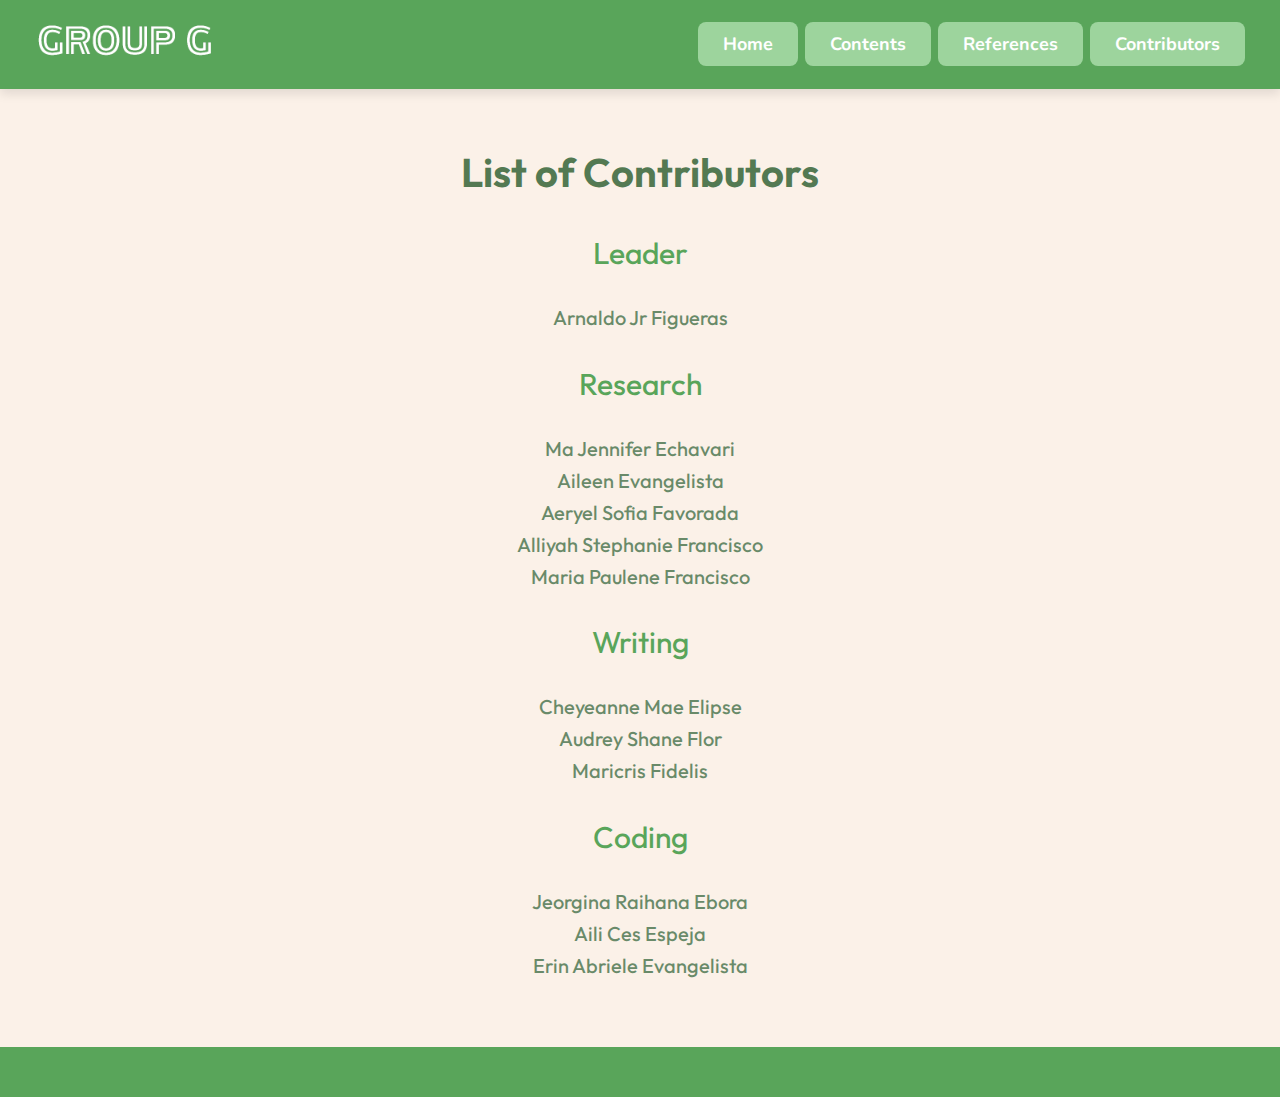
<file: contributors.html>
<!DOCTYPE html>
<html lang="en">
  <head> <!-- START OF NAV-BAR CODE-->
    <meta charset="UTF-8" />
    <meta name="viewport" content="width=device-width, initial-scale=1.0" />
    <title>Group G | Disruptive Technologies</title>
    <link rel="stylesheet" href="styles.css" />
    <link
      href="https://fonts.googleapis.com/css2?family=Nunito:ital,wght@0,200..1000;1,200..1000&display=swap"
      rel="stylesheet"
    />
    <link
      href="https://fonts.googleapis.com/css2?family=Outfit:wght@100..900&display=swap"
      rel="stylesheet"
    />
  </head>
  <body class="body3">
    <nav>
      <div class="menu-bar">
        <div class="logo">
          <img class="logo-pic" src="homepage-images/logo.png" />
        </div>
        <ul>
          <li><a href="homepage.html">Home</a></li>
          <li>
            <a>Contents</a>
            <div class="sub-menu">
              <ul>
                <li><a href="distech.html">Disruptive Technologies</a></li>
                <li><a href="grab.html">About Grab</a></li>
                <li><a href="outcomes.html">Outcomes</a></li>
              </ul>
            </div>
          </li>
          <li><a href="reference.html">References</a></li>
          <li><a href="contributors.html">Contributors</a></li>
        </ul>
      </div>
    </nav> <!---END OF NAV-BAR CODE --->

    <!---START OF TEXT--->
    <main>
    <div class = "content-area-3">
<center>
    <h1 class="contributors-title"> List of Contributors </h1>
    <h2> Leader </h2>
  <h3> Arnaldo Jr Figueras </h3>
  <br>
  
  <h2> Research </h2>
  <h3> Ma Jennifer Echavari </h3>
  <h3> Aileen Evangelista </h3>
  <h3> Aeryel Sofia Favorada </h3>
  <h3> Alliyah Stephanie Francisco </h3>
  <h3> Maria Paulene Francisco </h3>
  <br>
  
  <h2> Writing </h2>
  <h3> Cheyeanne Mae Elipse </h3>
  <h3> Audrey Shane Flor </h3>
  <h3> Maricris Fidelis </h3>
  <br>
  
  <h2> Coding </h2>
  <h3> Jeorgina Raihana Ebora </h3>
  <h3> Aili Ces Espeja </h3>
  <h3> Erin Abriele Evangelista </h3>
  <br>
    </div>
</main>
  </center>
  <footer class="footer3"></footer>
  </body>
</html>
</file>
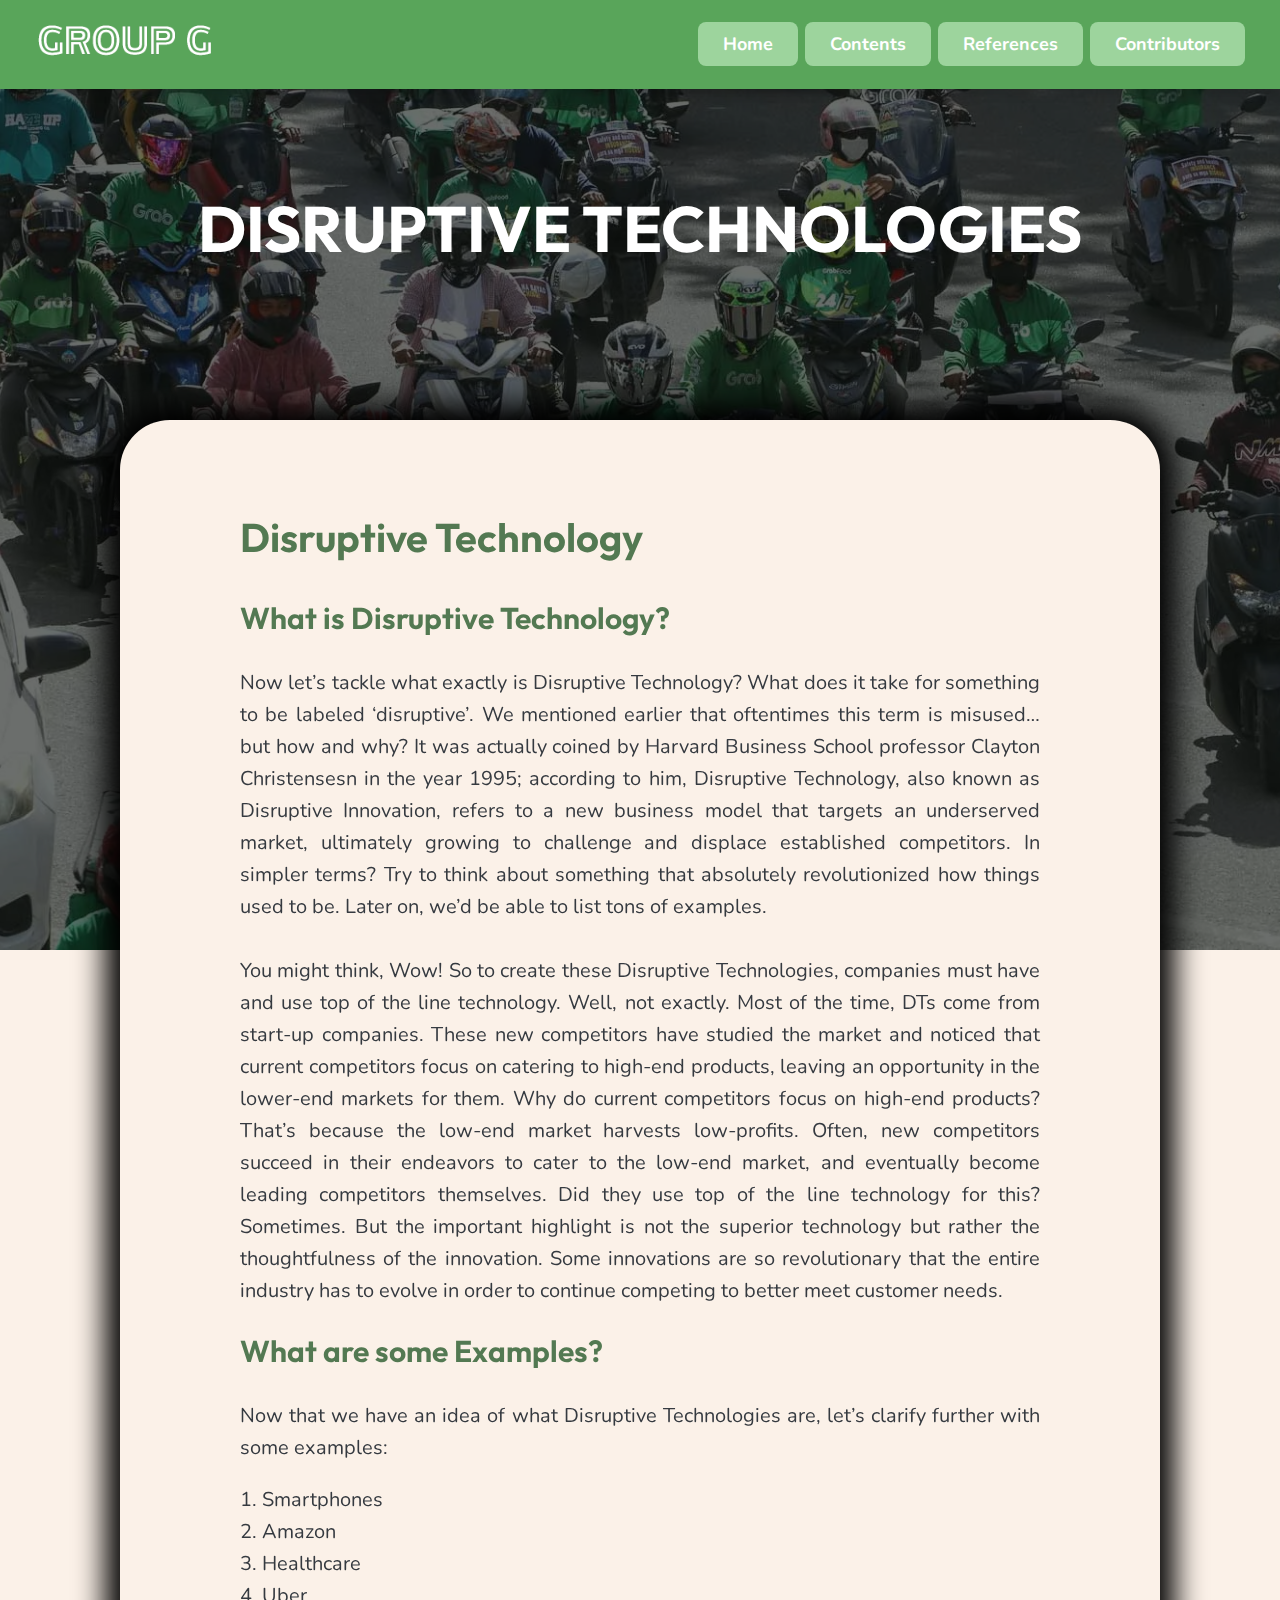
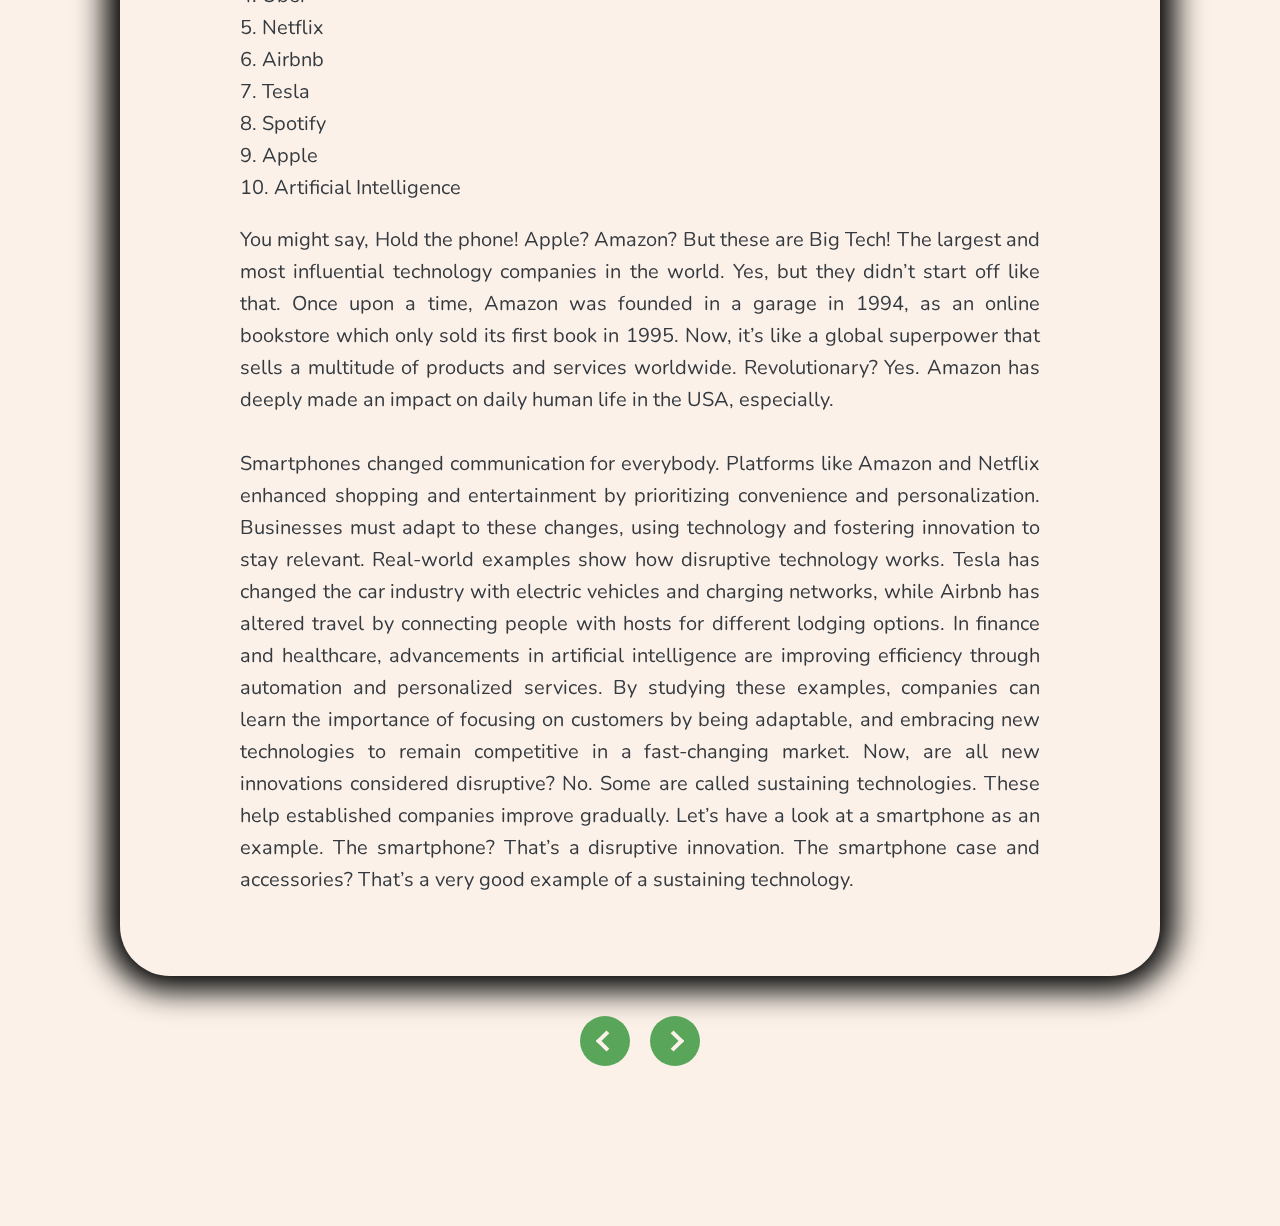
<file: distech.html>
<!DOCTYPE html>
<html lang="en">
<head>
<head> <!---nav bar copied from homepage.css--->
    <meta charset="UTF-8">
    <meta name="viewport" content="width=device-width, initial-scale=1.0">
    <title>Group G | Disruptive Technologies</title>
    <link rel="stylesheet" href="styles.css">
    <link href="https://fonts.googleapis.com/css2?family=Nunito:ital,wght@0,200..1000;1,200..1000&display=swap" rel="stylesheet">
    <link href="https://fonts.googleapis.com/css2?family=Outfit:wght@100..900&display=swap" rel="stylesheet">
</head>
    
<body>
  <header> 
     <nav>
        <div class="menu-bar">
            <div class="logo">
                <img class="logo-pic" src="homepage-images/logo.png">
            </div>
            <ul>
                <li><a href="homepage.html">Home</a></li>
                <li><a>Contents</a>
                    <div class="sub-menu">
                        <ul>
                            <li><a href="distech.html">Disruptive Technologies</a></li>
                            <li><a href="grab.html">About Grab</a></li>
                            <li><a href="outcomes.html">Outcomes</a></li>
                        </ul>
                    </div>
                </li>
                <li><a href="reference.html">References</a></li>
                <li><a href="contributors.html">Contributors</a></li>
            </ul>
        </div>
    </nav>
  </header>

    <main>
      <!-- ▮▮ TITLE BANNER ▮▮▮▮▮▮▮▮▮▮▮▮▮▮▮▮▮▮▮▮▮▮ -->
      <div class="banner-area">
        <div class="banner-image-distech"> <!--Banner Image specifically for distech page-->
          <div class="banner-text-distech">
            <h3 class="page-title">DISRUPTIVE TECHNOLOGIES</h3>
          </div>
        </div>
      </div>

      <!-- ▮▮ MAIN INFORMATION ▮▮▮▮▮▮▮▮▮▮▮▮▮▮▮▮▮▮▮▮▮▮ -->

      <div class="content-area">
        <div class="distech-info">
          <!-- TITLE SECTION -->
          <h1>Disruptive Technology</h1>
          <!-- SECTION 1: What is Disruptive Tech? -->
          <h2>What is Disruptive Technology?</h2>
          <p>
            Now let’s tackle what exactly is Disruptive Technology? What does it
            take for something to be labeled ‘disruptive’. We mentioned earlier
            that oftentimes this term is misused… but how and why? It was
            actually coined by Harvard Business School professor Clayton
            Christensesn in the year 1995; according to him, Disruptive
            Technology, also known as Disruptive Innovation, refers to a new
            business model that targets an underserved market, ultimately
            growing to challenge and displace established competitors. In
            simpler terms? Try to think about something that absolutely
            revolutionized how things used to be. Later on, we’d be able to list
            tons of examples. <br />
            <br />
            You might think,
            <i
              >Wow! So to create these Disruptive Technologies, companies must
              have and use top of the line technology.</i
            >
            Well, not exactly. Most of the time, DTs come from start-up
            companies. These new competitors have studied the market and noticed
            that current competitors focus on catering to high-end products,
            leaving an opportunity in the lower-end markets for them. Why do
            current competitors focus on high-end products? That’s because the
            low-end market harvests low-profits. Often, new competitors succeed
            in their endeavors to cater to the low-end market, and eventually
            become leading competitors themselves. Did they use top of the line
            technology for this? Sometimes. But the important highlight is not
            the superior technology but rather the thoughtfulness of the
            innovation. Some innovations are so revolutionary that the entire
            industry has to evolve in order to continue competing to better meet
            customer needs.
          </p>
          <!-- SECTION 2: What are some examples? -->
          <h2>What are some Examples?</h2>
          <p>
            Now that we have an idea of what Disruptive Technologies are, let’s
            clarify further with some examples:
          </p>
          <p>
            1. Smartphones <br>
            2. Amazon <br>
            3. Healthcare <br>
            4. Uber <br>
            5. Netflix <br>
            6. Airbnb <br>
            7. Tesla <br>
            8. Spotify <br>
            9. Apple <br>
            10. Artificial Intelligence
          </p>
          <p>
            You might say,
            <i
              >Hold the phone! Apple? Amazon? But these are Big Tech! The
              largest and most influential technology companies in the world.</i
            >
            Yes, but they didn’t start off like that. Once upon a time, Amazon
            was founded in a garage in 1994, as an online bookstore which only
            sold its first book in 1995. Now, it’s like a global superpower that
            sells a multitude of products and services worldwide. Revolutionary?
            Yes. Amazon has deeply made an impact on daily human life in the
            USA, especially.<br />
            <br />
            Smartphones changed communication for everybody. Platforms like
            Amazon and Netflix enhanced shopping and entertainment by
            prioritizing convenience and personalization. Businesses must adapt
            to these changes, using technology and fostering innovation to stay
            relevant. Real-world examples show how disruptive technology works.
            Tesla has changed the car industry with electric vehicles and
            charging networks, while Airbnb has altered travel by connecting
            people with hosts for different lodging options. In finance and
            healthcare, advancements in artificial intelligence are improving
            efficiency through automation and personalized services. By studying
            these examples, companies can learn the importance of focusing on
            customers by being adaptable, and embracing new technologies to
            remain competitive in a fast-changing market. Now, are all new
            innovations considered disruptive? No. Some are called sustaining
            technologies. These help established companies improve gradually.
            Let’s have a look at a smartphone as an example. The smartphone?
            That’s a disruptive innovation. The smartphone case and accessories?
            That’s a very good example of a sustaining technology.
          </p>
        </div>
      </div>

        <div class="button-container">
        <ul>
          <a href="homepage.html"
            ><li class="prev"><span></span></li
          ></a>
          <a href="grab.html"
            ><li class="next"><span></span></li
          ></a>
        </ul>
      </div>  
    </main>
    <footer></footer>
  </body>
</html>
</file>
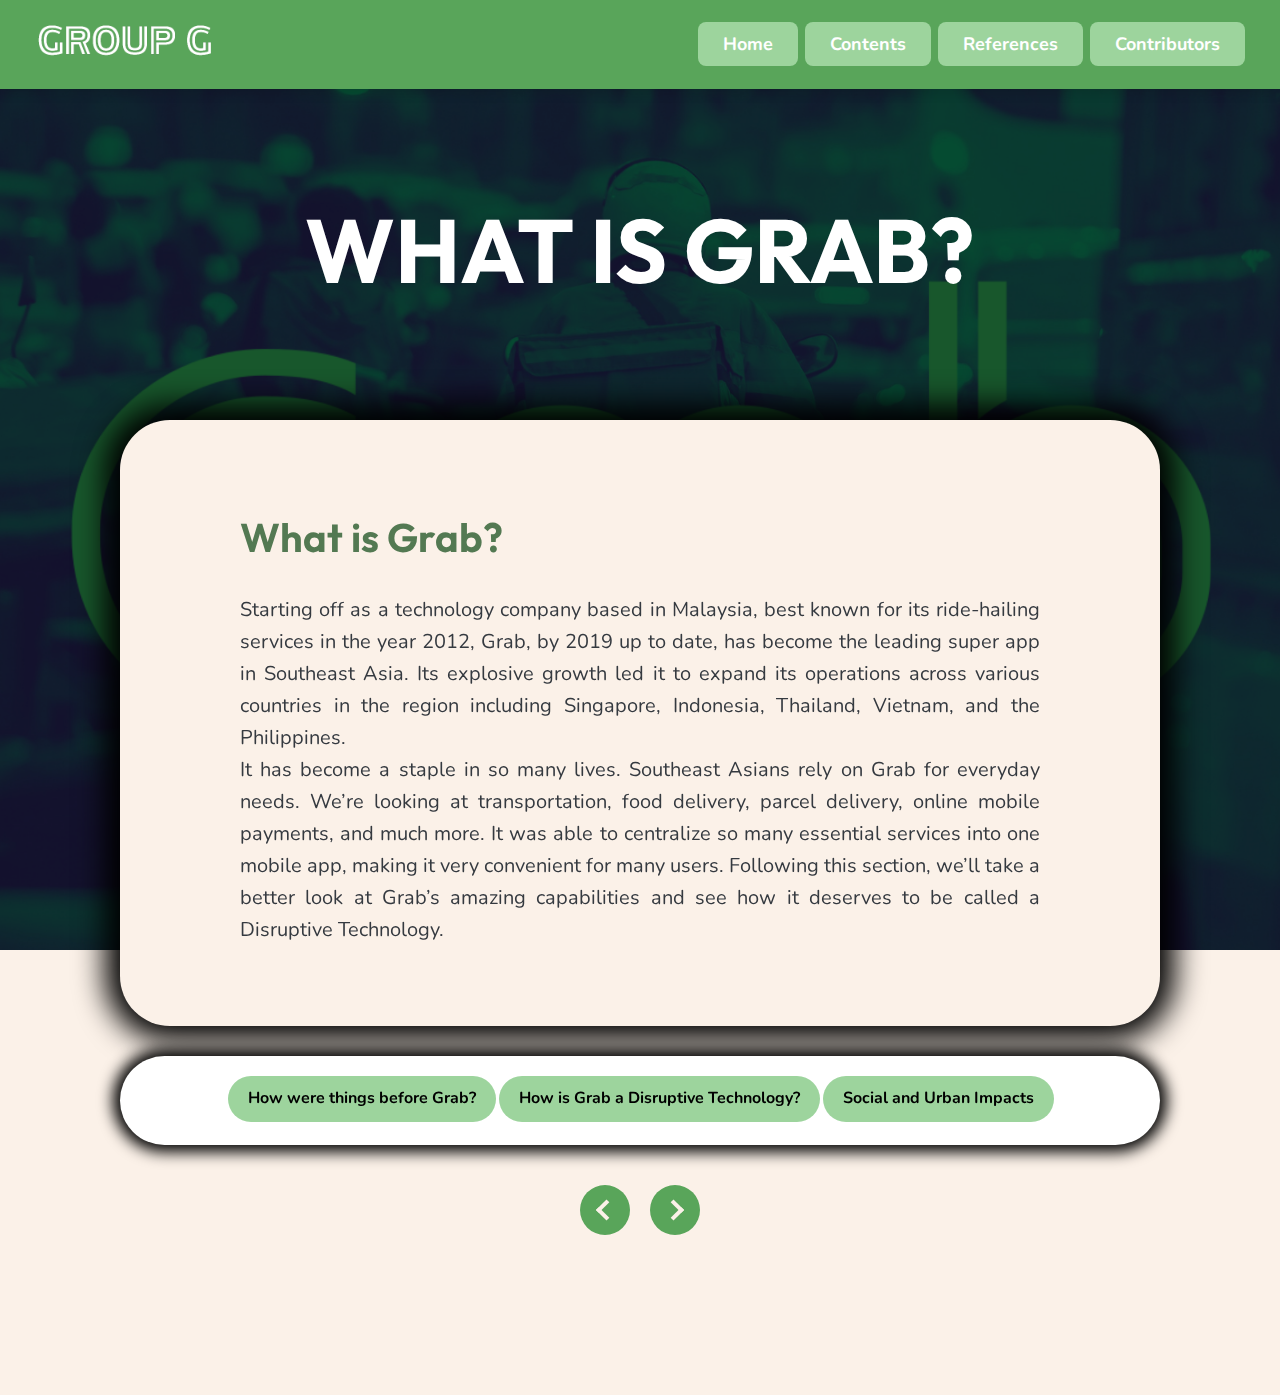
<file: grab.html>
<!DOCTYPE html>
<html lang="en">
  <head> <!---nav bar copied from homepage.css--->
    <meta charset="UTF-8">
    <meta name="viewport" content="width=device-width, initial-scale=1.0">
    <title>Group G | Disruptive Technologies</title>
    <link rel="stylesheet" href="styles.css">
    <link href="https://fonts.googleapis.com/css2?family=Nunito:ital,wght@0,200..1000;1,200..1000&display=swap" rel="stylesheet">
    <link href="https://fonts.googleapis.com/css2?family=Outfit:wght@100..900&display=swap" rel="stylesheet">
</head>
    
<body>
  <header> 
     <nav>
        <div class="menu-bar">
            <div class="logo">
                <img class="logo-pic" src="homepage-images/logo.png">
            </div>
            <ul>
                <li><a href="homepage.html">Home</a></li>
                <li><a>Contents</a>
                    <div class="sub-menu">
                        <ul>
                            <li><a href="distech.html">Disruptive Technologies</a></li>
                            <li><a href="grab.html">About Grab</a></li>
                            <li><a href="outcomes.html">Outcomes</a></li>
                        </ul>
                    </div>
                </li>
                <li><a href="reference.html">References</a></li>
                <li><a href="contributors.html">Contributors</a></li>
            </ul>
        </div>
    </nav>
  </header>

<style> /* The buttons won't work unless I put the styles code here */
    /* Tab links */
    .tab-links a {
      display: inline-block;
      border-radius: 50px;
      padding: 10px 20px;
      background-color: #9dd49d;
      text-decoration: none;
      margin-right: -1px;
      gap: 3px;
      margin-bottom: 3px;
      color: black;
      transition: transform 0.3s ease;
    }
    
    .tab-links a:hover {
      background-color: #59a55a;
      transform: scale(1.1);
    }

    /* Tab content */
    .tab-content {
      display: none;
      padding: 16px;
      transition: max-height 0.5s ease, opacity 0.5s ease;
    }

    /* Show the targeted tab */
    .tab-content:target {
      display: block;
    }
</style>
    
<main>
  <div class="banner-area">
    <div class="banner-image-grab"> <!--Banner Image specifically for grab page-->
      <div class="banner-text">
        <h3 class="page-title-grab">WHAT IS GRAB?</h3>
      </div>
    </div>
  </div>


  <div class="content-area">
    <div class="grab-info">
      
    <h1> What is Grab? </h1>
    <p> Starting off as a technology company based in Malaysia, best known for its ride-hailing services in the year 2012, Grab, by 2019 up to date, has become the leading super app in Southeast Asia. Its explosive growth led it to expand its operations across various countries in the region including Singapore, Indonesia, Thailand, Vietnam, and the Philippines. 
    <br />
    It has become a staple in so many lives. Southeast Asians rely on Grab for everyday needs. We’re looking at transportation, food delivery, parcel delivery, online mobile payments, and much more. It was able to centralize so many essential services into one mobile app, making it very convenient for many users. Following this section, we’ll take a better look at Grab’s amazing capabilities and see how it deserves to be called a Disruptive Technology.
    </p>
  </div>
  </div>

  <section class="content-area-2">
          <!-- Tab links -->
<div class="tab-links">
  <a href="#tab1"> <b> How were things before Grab? </a>
  <a href="#tab2"> How is Grab a Disruptive Technology? </a>
  <a href="#tab3"> Social and Urban Impacts </a>
</div>

<!-- Tab content -->
<div id="tab1" class="tab-content">
  <div class="grab-info">
 <h1> How were things before Grab? </h1>
  <p>
   The chaos of transportation before Grab existed was unimaginable. Transport terminals were all packed with options: Buses, jeepneys, tricycles through neighborhoods. It wasn’t simple! Coming from the south and heading to the north? You would have to stop at lots of terminals, switch rides, and repeat the cycle.

Traveling from province to city because of work? It would mean long and sweaty lines for jeepneys and buses. Even if you were already late—you just had to deal with it.

That is the reality that Filipinos go through. 
 
</p>
</div>
  </div>

<div id="tab2" class="tab-content">
  <div class="grab-info">
<h1> How is Grab a Disruptive Technology? </h1>
    
<h2> Lifestyle Impacts <h2>
    
  <h3> The Game-Changer for Commuters </h3>
  
<p> 
  Grab was finally introduced to us. A reliable, convenient, and comfortable alternative! With a few taps, you could already grab a ride. They can pick you up and drop you off exactly where you need to go—no more worrying about sweaty and long lines at the terminals. </p>

  <h3> Convenience in Commuting and Shopping Habits </h3>
  
<p>Grab has transformed urban living, making commutes, traveling, and shopping hassle-free! Gone are the days of battling with other people lining up for public transportation. With services like GrabFood and GrabMart, users can enjoy grocery and shopping without having to leave their homes. It was such a game-changer for those with hectic schedules. </p> 
    
  <hr class="solid">
  <br>
  
  <h2> Time-Saving Benefits and Lifestyle Adjustments </h2>
   <h3> Grab's Convenience </h3>
  
  <p> Grab’s efficiency gives the users a chance to reclaim their valuable time—the time that can be spent on hobbies, work, or other activities. This shift is a perfect match for career-driven, tech-savvy urban residents! With easier access for delivery services and ride-hailing, the reliance on private vehicles has decreased. </p>
  
  <hr class="solid">
  <br>
  
  <h2> Transportation and Delivery Transformation </h2>
   <h3> Evolution of Delivery Services </h3>
  <p> The food and package delivery in the Philippines used to be limited to urban areas and more rural areas, before the pandemic. Services like GrabFood and Foodpanda led the market. However, underdeveloped infrastructure left some areas underserved, and was limiting consumer choice. The COVID-19 hit—and the boom… everything has changed.

Due to lockdowns and social distancing, the demand for delivery services increased. From new service categories to expanded coverage, the industry made it possible to meet the needs of a world staying home.

Today, delivery services aren’t just convenient—they are now essentials! The boom in online shopping has raised the bar, consumers expecting quicker, smarter, and greener solutions. Companies are now embracing eco-friendly practices, and cutting-edge tech are now leading the charge in a competitive market.
  </p>
  </div>
  </div>


<div id="tab3" class="tab-content">
  <div class="grab-info">
 <h1> Social and Urban Impacts </h1>
  <h2> Enhanced Urban Mobility and Traffic Congestion </h2>
 <p> Grab has improved urban mobility in Southeast Asia by offering accessible ride-hailing and delivery services that fill public transportation gaps. Their use of GPS technology and dynamic pricing helps optimize routes and reduce commute times. However, this rapid growth has led to increased traffic congestion, as many users prefer ride-hailing over public transport, especially in cities with inefficient mass transit systems. To address these challenges, Grab has partnered with the UNDP to reduce pollution and congestion through initiatives promoting clean vehicles, better traffic management, and improved road safety. In cities like Phnom Penh, Grab's network of over 2.4 million drivers provides valuable data for optimizing routes and enhancing public transport alternatives (Grab Cambodia, 2018). </p>
  <br>
  
  <h2> Accessibility Challenges for Rural Areas and Low-Income Groups </h2>
  <p> Grab has been a game changer, but reality is that while it was able to influence many lives, not everyone is privy to these benefits. There’s a barrier for those who live in rural areas and who hail from low-income groups. Grab simply isn’t affordable to some people while others have issues with digital literacy or inadequate internet connectivity. 
Though Grab is actually working to promote digital literacy and financial inclusion for marginalized groups, it’s difficult to make progress in the area due to infrastructure deficiencies in rural areas. It is also working on affordability programs like GrabElectric to see how it could make Grab more market-friendly. </p>
  <br>
  
  <h2>Regulatory and Labor Issues </h2>
  <p> In the Philippines, Grab actually faced some issues regarding driver treatment. In their efforts to reduce the fares, some drivers protested which resulted in being banned or terminated by the company. However, Grab emphasizes its benefits for its partners. It values income stability and fair treatment for its drivers. In fact, research from the University of Asia and the Pacific (UA&P) showed how Grab significantly contributed to the national economy. During the pandemic, people’s reliance on Grab helped this greatly. Another study by the Asian Development Bank (ADB) actually noted that Grab helps address the unemployment rate, providing flexible job opportunities with stable income. </p> 
</div>
  </div>
  </section>   

    <div class="button-container">
    <ul>
      <a href="distech.html"
        ><li class="prev"><span></span></li
      ></a>
      <a href="outcomes.html"
        ><li class="next"><span></span></li
      ></a>
    </ul>
  </div>
 </main>
</body>
</html>
</file>
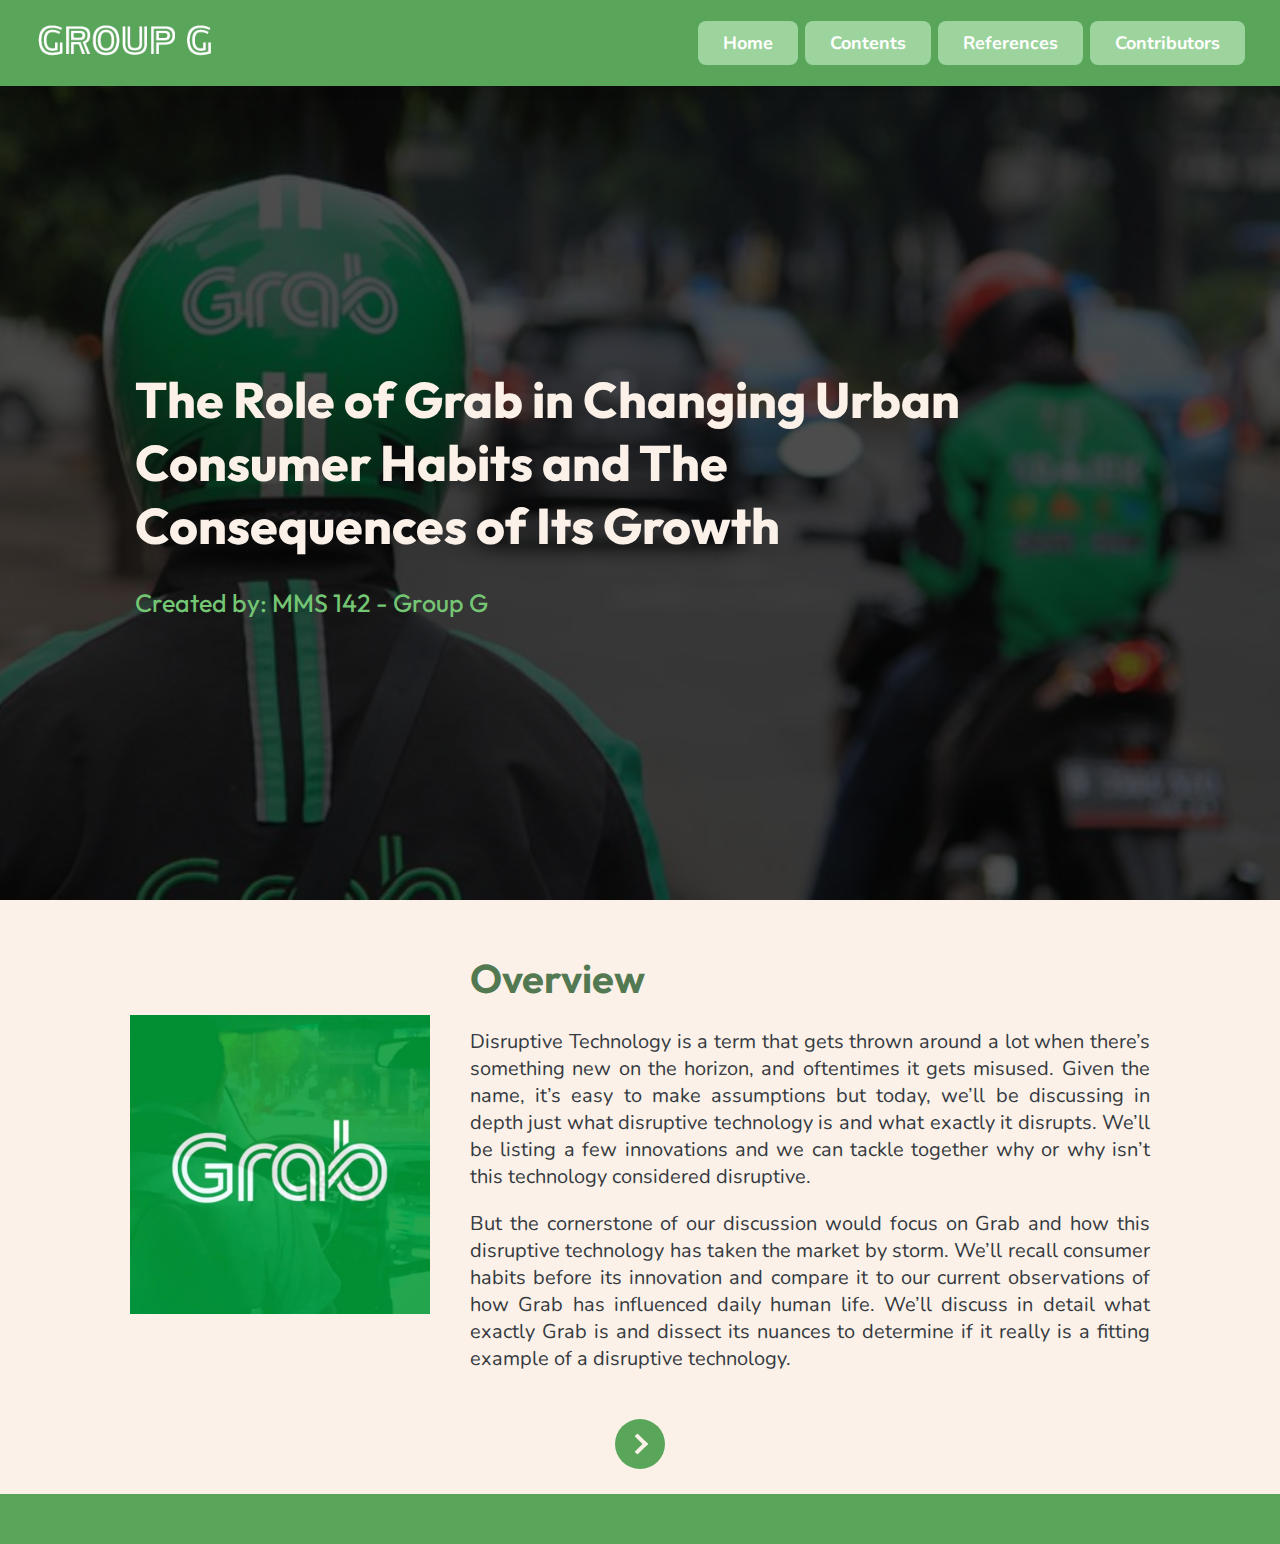
<file: homepage.html>
<!DOCTYPE html>
<html lang="en">
  <head>
    <meta charset="UTF-8" />
    <meta name="viewport" content="width=device-width, initial-scale=1.0" />
    <title>Group G | Disruptive Technologies</title>
    <link rel="stylesheet" href="homepage.css" />
    <link
      href="https://fonts.googleapis.com/css2?family=Nunito:ital,wght@0,200..1000;1,200..1000&display=swap"
      rel="stylesheet"
    />
    <link
      href="https://fonts.googleapis.com/css2?family=Outfit:wght@100..900&display=swap"
      rel="stylesheet"
    />
  </head>
  <body>
    <nav>
      <div class="menu-bar">
        <div class="logo">
          <img class="logo-pic" src="homepage-images/logo.png" />
        </div>
        <ul>
          <li><a href="#">Home</a></li>
          <li>
            <a>Contents</a>
            <div class="sub-menu">
              <ul>
                <li><a href="distech.html">Disruptive Technologies</a></li>
                <li><a href="grab.html">About Grab</a></li>
                <li><a href="outcomes.html">Outcomes</a></li>
              </ul>
            </div>
          </li>
          <li><a href="reference.html">References</a></li>
          <li><a href="contributors.html">Contributors</a></li>
        </ul>
      </div>
    </nav>
    <div class="grab-img"></div>
    <div class="text-box">
      <div class="title">
        The Role of Grab in Changing Urban Consumer Habits and The Consequences
        of Its Growth
      </div>
      <div class="subtitle">Created by: MMS 142 - Group G</div>
    </div>
    <div class="home-content">
      <img class="home-img" src="homepage-images/home-img.jpg" />
      <div class="texts">
        <h1>Overview</h1>
        <p>
          Disruptive Technology is a term that gets thrown around a lot when
          there’s something new on the horizon, and oftentimes it gets misused.
          Given the name, it’s easy to make assumptions but today, we’ll be
          discussing in depth just what disruptive technology is and what
          exactly it disrupts. We’ll be listing a few innovations and we can
          tackle together why or why isn’t this technology considered
          disruptive.
        </p>
        <p>
          But the cornerstone of our discussion would focus on Grab and how this
          disruptive technology has taken the market by storm. We’ll recall
          consumer habits before its innovation and compare it to our current
          observations of how Grab has influenced daily human life. We’ll
          discuss in detail what exactly Grab is and dissect its nuances to
          determine if it really is a fitting example of a disruptive
          technology.
        </p>
      </div>
    </div>
    <div class="button-container">
      <ul>
        <a href="distech.html"
          ><li class="next"><span></span></li
        ></a>
      </ul>
    </div>
    <footer class="footer"></footer>
  </body>
</html>
</file>
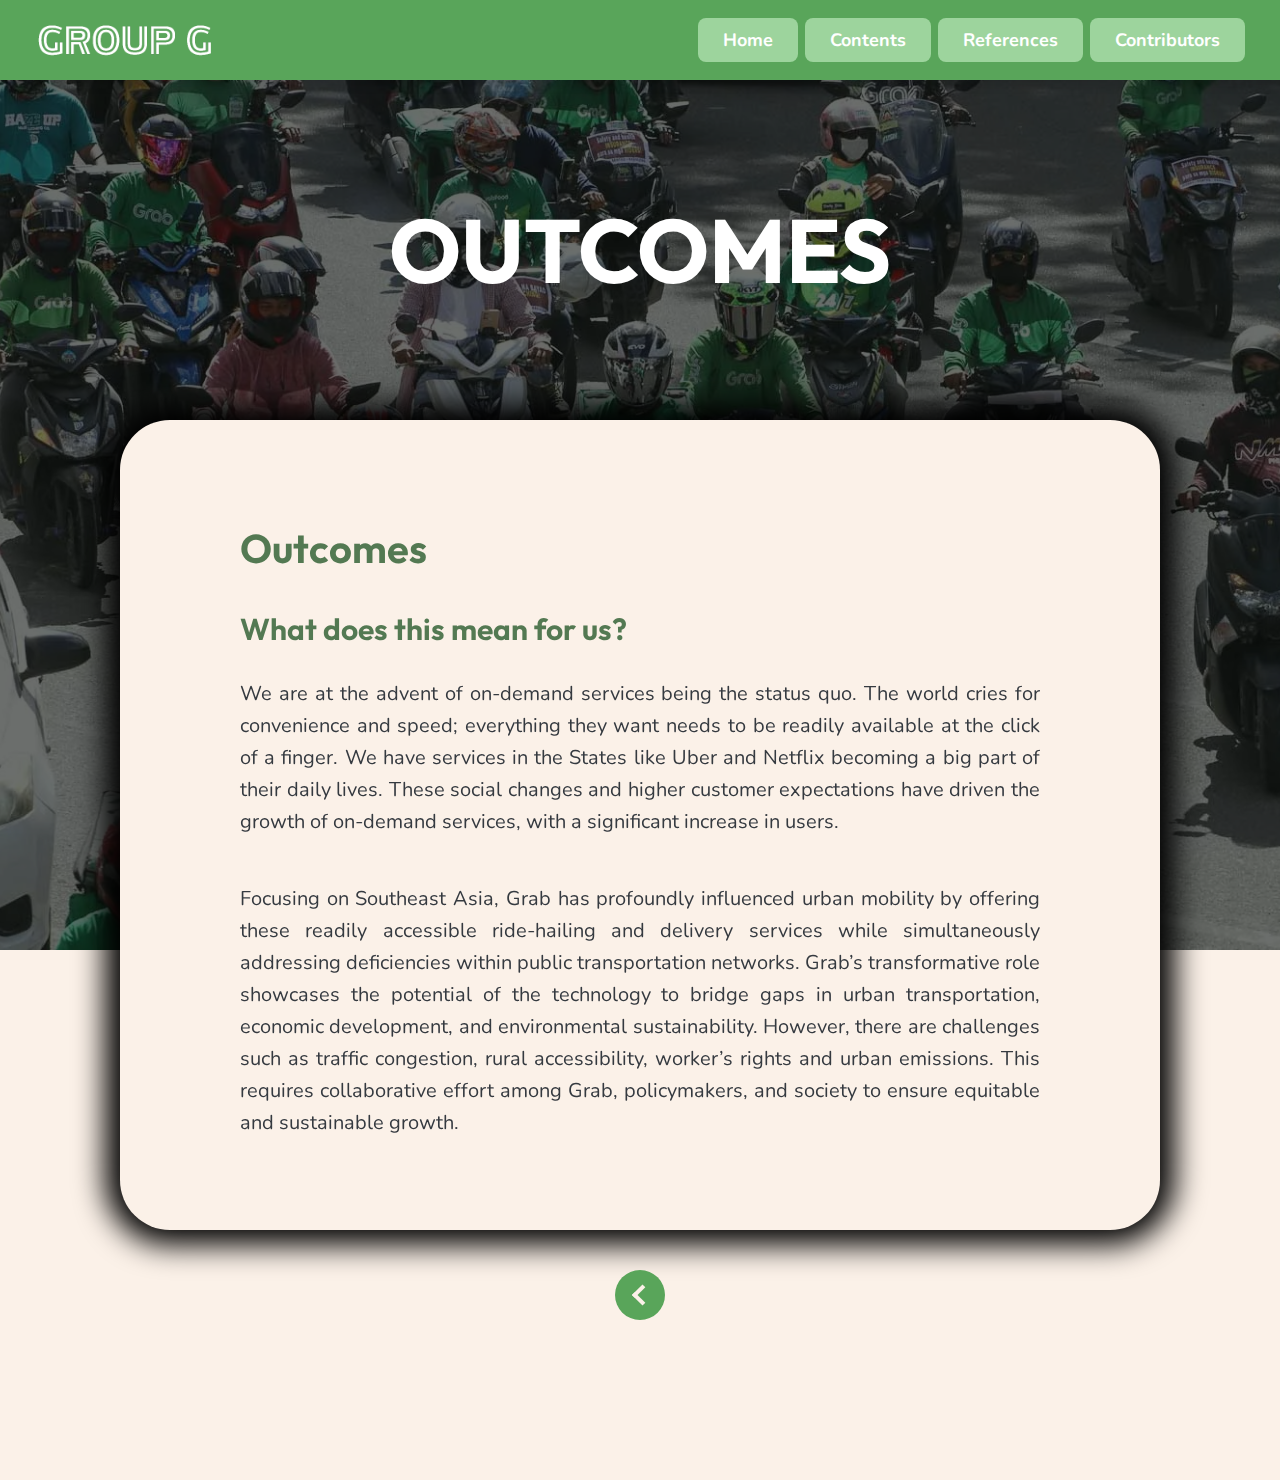
<file: outcomes.html>
<html lang="en">
<head>
<head> <!---nav bar copied from homepage.css--->
    <meta charset="UTF-8">
    <meta name="viewport" content="width=device-width, initial-scale=1.0">
    <title>Group G | Disruptive Technologies</title>
    <link rel="stylesheet" href="styles.css">
    <link href="https://fonts.googleapis.com/css2?family=Nunito:ital,wght@0,200..1000;1,200..1000&display=swap" rel="stylesheet">
    <link href="https://fonts.googleapis.com/css2?family=Outfit:wght@100..900&display=swap" rel="stylesheet">
</head>
    
<body>
  <header> 
     <nav>
        <div class="menu-bar">
            <div class="logo">
                 <img class="logo-pic" src="homepage-images/logo.png" />
            </div>
            <ul>
                <li><a href="homepage.html">Home</a></li>
                <li><a>Contents</a>
                    <div class="sub-menu">
                        <ul>
                            <li><a href="distech.html">Disruptive Technologies</a></li>
                            <li><a href="grab.html">About Grab</a></li>
                            <li><a href="outcomes.html">Outcomes</a></li>
                        </ul>
                    </div>
                </li>
                <li><a href="reference.html">References</a></li>
                <li><a href="contributors.html">Contributors</a></li>
            </ul>
        </div>
    </nav>
  </header> <!---End of Nav-bar code--->

  <main>
<!-- ▮▮ TITLE BANNER ▮▮▮▮▮▮▮▮▮▮▮▮▮▮▮▮▮▮▮▮▮▮ -->
    <div class="banner-area"> <!--BANNER AREA + TEXT-->
      <div class="banner-image-outcomes">
        <div class="banner-text-outcomes">
          <h3 class="page-title">OUTCOMES</h3>
        </div>
      </div>
    </div>

<!-- ▮▮ MAIN INFORMATION ▮▮▮▮▮▮▮▮▮▮▮▮▮▮▮▮▮▮▮▮▮▮ -->

<div class="content-area">
  <div class="outcomes-info">
    <h1> Outcomes </h1>
      <h2> What does this mean for us? </h2>
      <p> 
        We are at the advent of on-demand services being the status quo. The world cries for convenience and speed; everything they want needs to be readily available at the click of a finger. We have services in the States like Uber and Netflix becoming a big part of their daily lives. These social changes and higher customer expectations have driven the growth of on-demand services, with a significant increase in users. 
      </p>
      <br />
      <p>
        Focusing on Southeast Asia, Grab has profoundly influenced urban mobility by offering these readily accessible ride-hailing and delivery services while simultaneously addressing deficiencies within public transportation networks. Grab’s transformative role showcases the potential of the technology to bridge gaps in urban transportation, economic development, and environmental sustainability. However, there are challenges such as traffic congestion, rural accessibility, worker’s rights and urban emissions. This requires collaborative effort among Grab, policymakers, and society to ensure equitable and sustainable growth.
      </p>
  </div>
</div>
<div class="button-container">
  <ul>
    <a href="grab.html"
      ><li class="prev2"><span></span></li
    ></a>
  </ul>
</div>  

  </main>
</body>

</html>
</file>
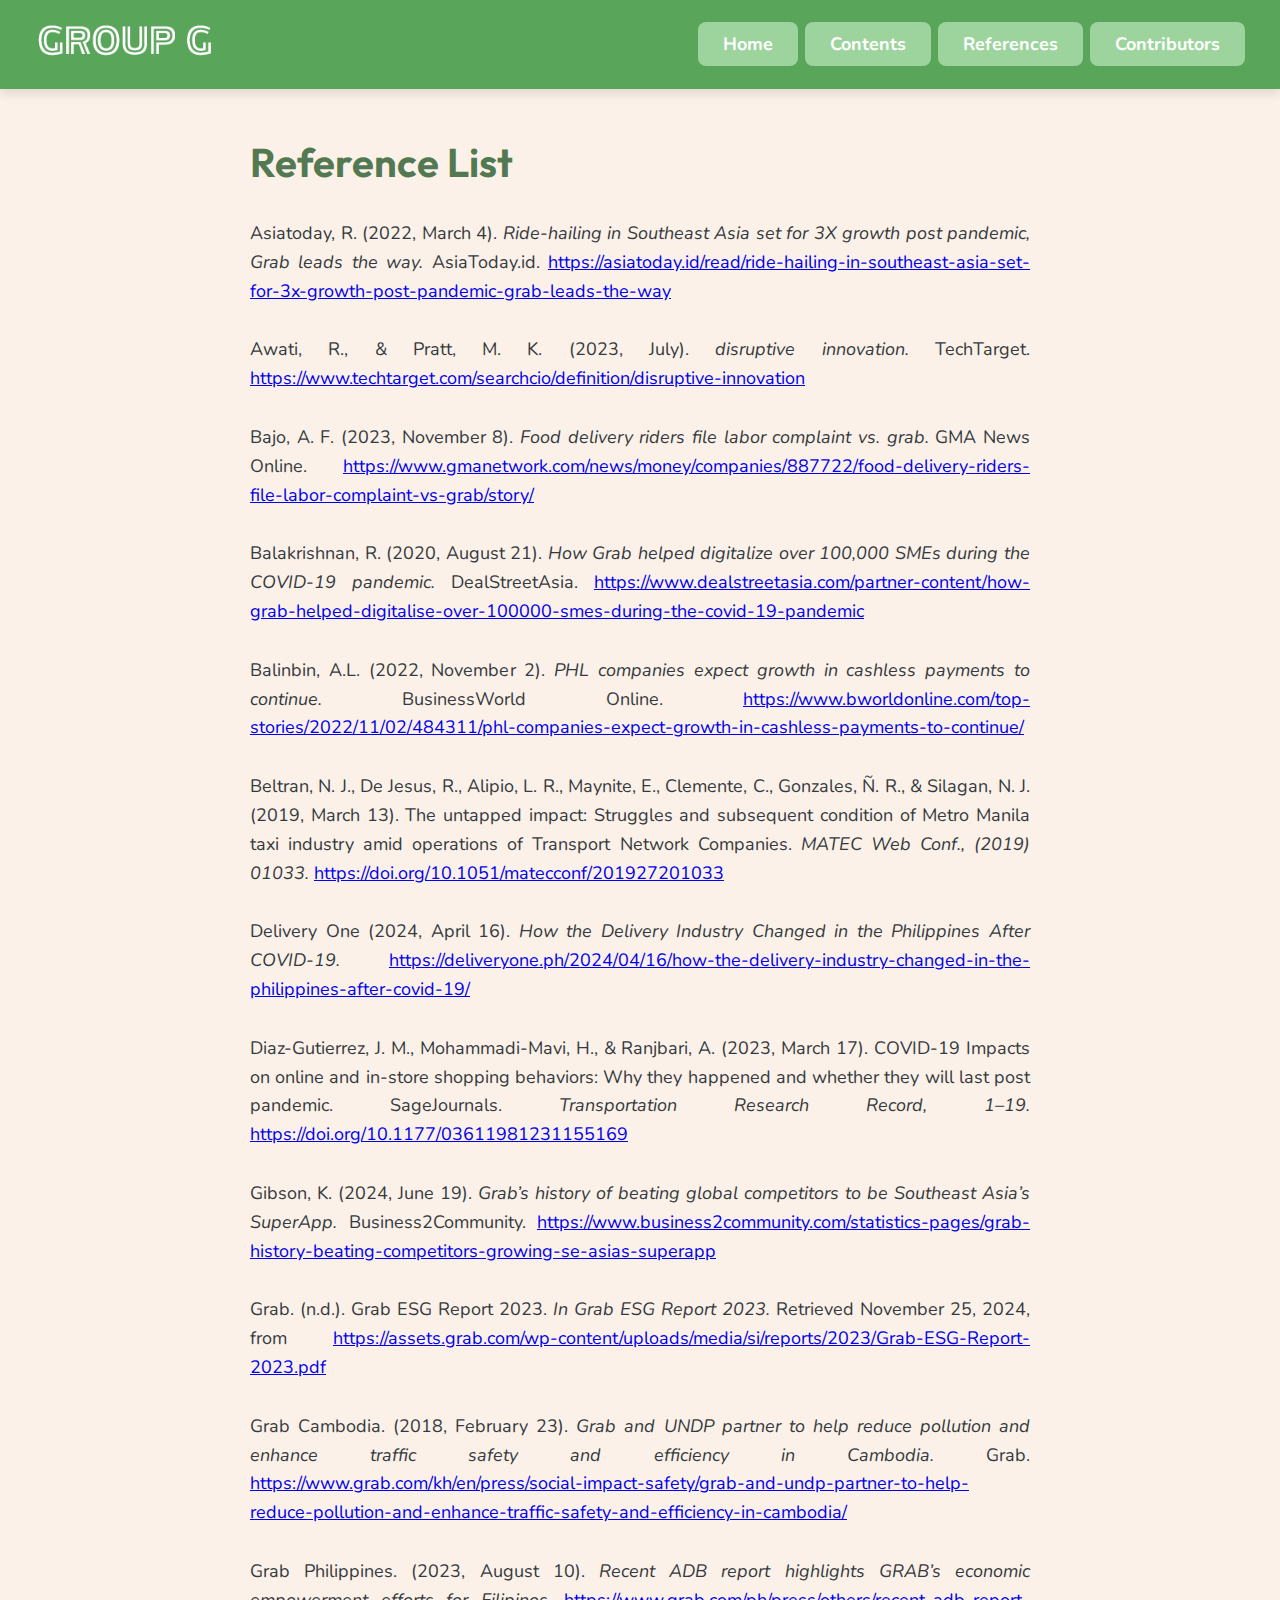
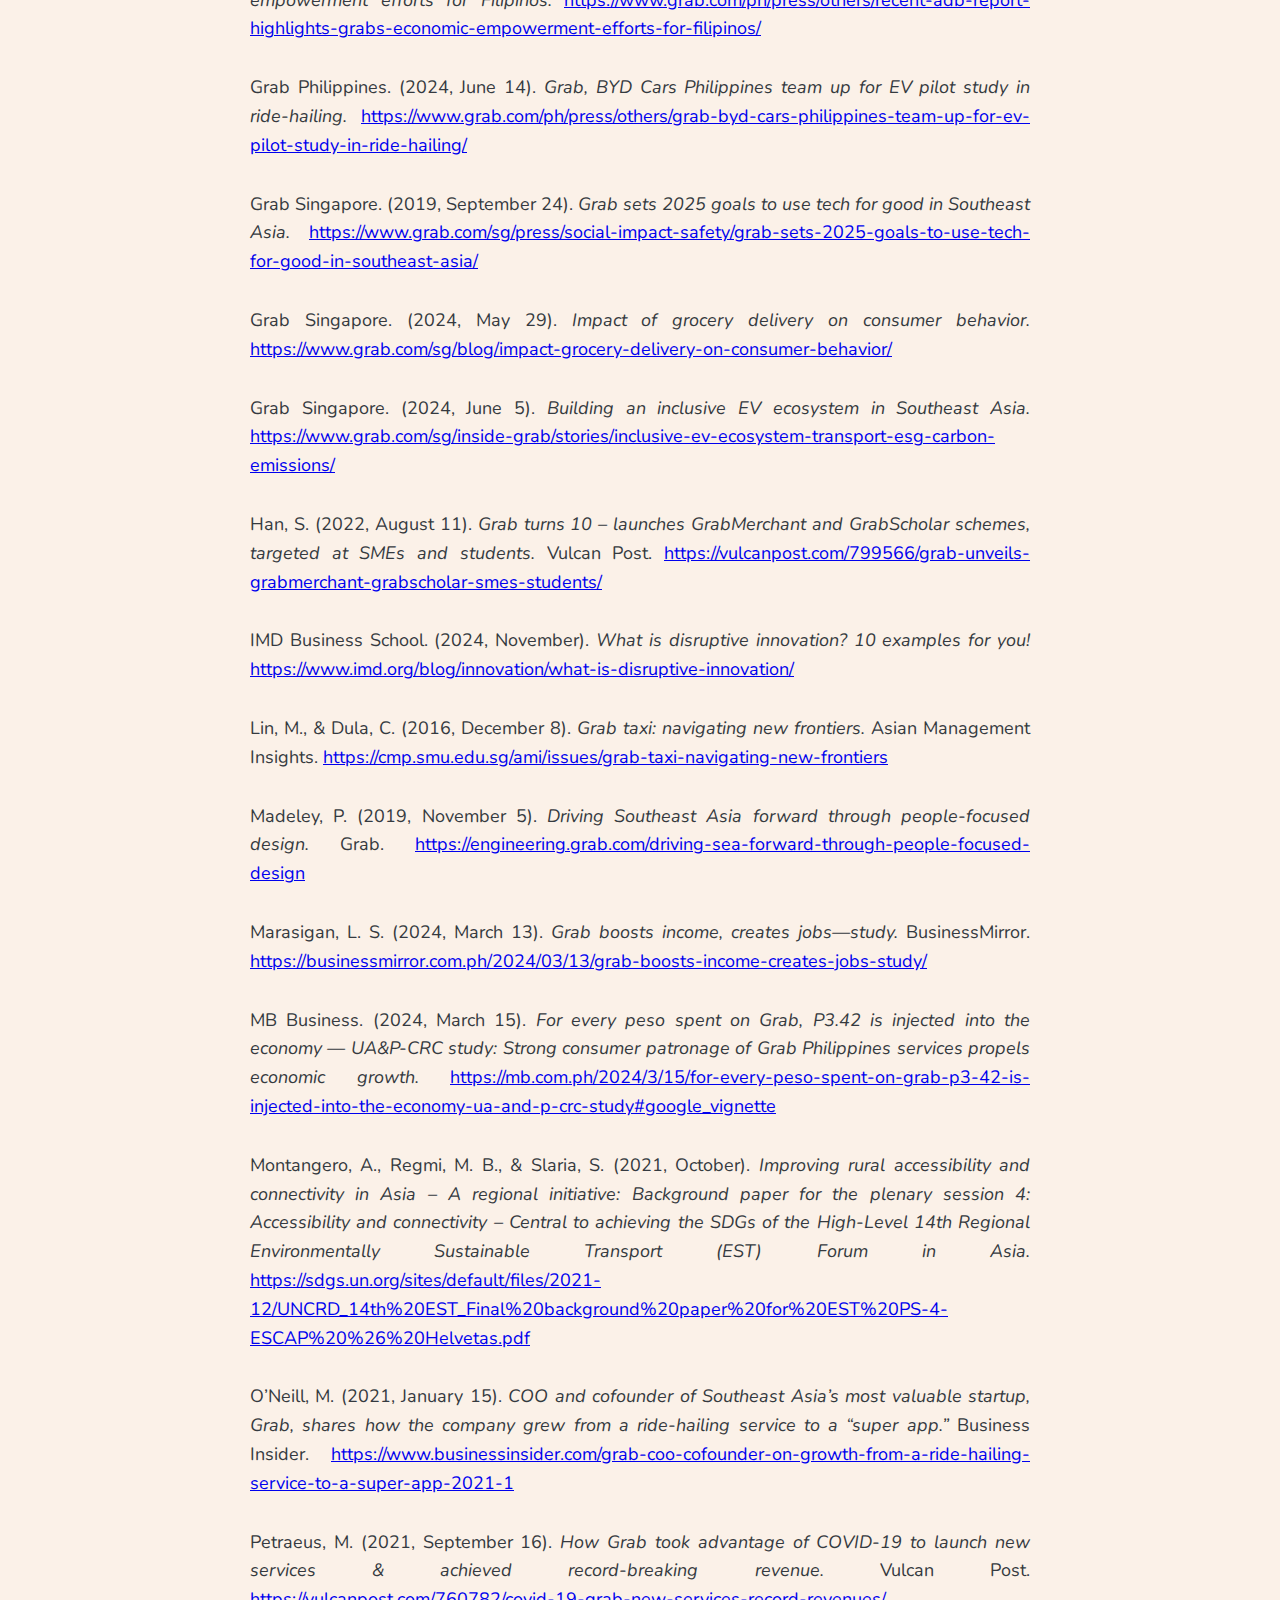
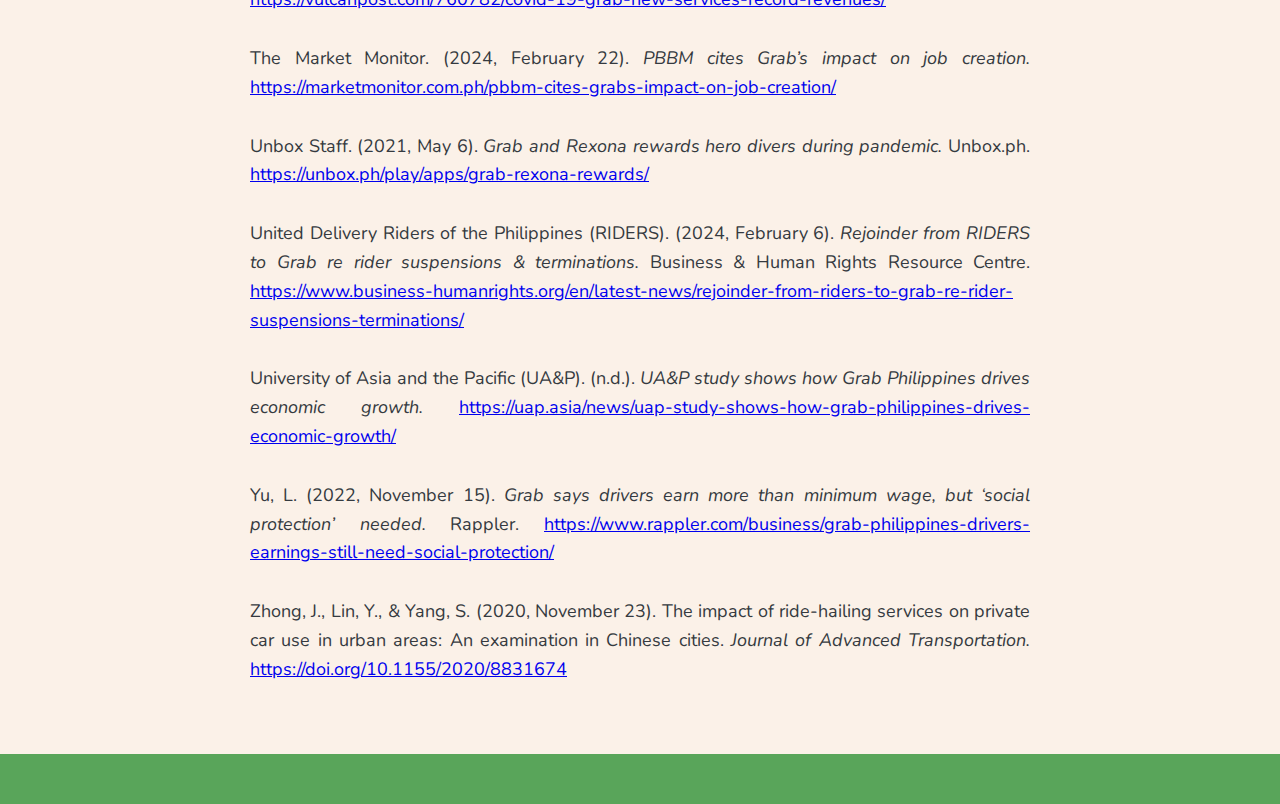
<file: reference.html>
<!DOCTYPE html>
<html lang="en">
<head> <!---START OF NAV BAR CODE--->
    <meta charset="UTF-8">
    <meta name="viewport" content="width=device-width, initial-scale=1.0">
    <title>Group G | Disruptive Technologies</title>
    <link rel="stylesheet" href="styles.css">
    <link href="https://fonts.googleapis.com/css2?family=Nunito:ital,wght@0,200..1000;1,200..1000&display=swap" rel="stylesheet">
    <link href="https://fonts.googleapis.com/css2?family=Outfit:wght@100..900&display=swap" rel="stylesheet">
</head>
    
<body class="body2">
    <header> 
        <nav>
            <div class="menu-bar">
                <div class="logo">
                    <img class="logo-pic" src="homepage-images/logo.png">
                </div>
                <ul>
                    <li><a href="homepage.html">Home</a></li>
                    <li><a>Contents</a>
                        <div class="sub-menu">
                            <ul>
                                <li><a href="distech.html">Disruptive Technologies</a></li>
                                <li><a href="grab.html">About Grab</a></li>
                                <li><a href="outcomes.html">Outcomes</a></li>
                            </ul>
                        </div>
                    </li>
                    <li><a href="reference.html">References</a></li>
                    <li><a href="contributors.html">Contributors</a></li>
                </ul>
            </div>
        </nav>
    </header> <!-- END OF NAV BAR CODE-->
    <div class="reference-content"> 
        <h1>Reference List</h1>
            <p>
                Asiatoday, R. (2022, March 4). <i>Ride-hailing in Southeast Asia set for 3X growth post pandemic, Grab leads the way.</i> AsiaToday.id. 
                <a href="https://asiatoday.id/read/ride-hailing-in-southeast-asia-set-for-3x-growth-post-pandemic-grab-leads-the-way" target="_blank">https://asiatoday.id/read/ride-hailing-in-southeast-asia-set-for-3x-growth-post-pandemic-grab-leads-the-way</a>
            </p>
            <p>
                Awati, R., & Pratt, M. K. (2023, July). <i>disruptive innovation.</i> TechTarget. 
                <a href="https://www.techtarget.com/searchcio/definition/disruptive-innovation" target="_blank">https://www.techtarget.com/searchcio/definition/disruptive-innovation</a>
            </p>
            <p>
                Bajo, A. F. (2023, November 8). <i>Food delivery riders file labor complaint vs. grab.</i> GMA News Online. 
                <a href="https://www.gmanetwork.com/news/money/companies/887722/food-delivery-riders-file-labor-complaint-vs-grab/story/" target="_blank">https://www.gmanetwork.com/news/money/companies/887722/food-delivery-riders-file-labor-complaint-vs-grab/story/</a>
            </p> 
            <p>
                Balakrishnan, R. (2020, August 21). <i>How Grab helped digitalize over 100,000 SMEs during the COVID-19 pandemic.</i> DealStreetAsia.  
                <a href="https://www.dealstreetasia.com/partner-content/how-grab-helped-digitalise-over-100000-smes-during-the-covid-19-pandemic" target="_blank">https://www.dealstreetasia.com/partner-content/how-grab-helped-digitalise-over-100000-smes-during-the-covid-19-pandemic</a>
            </p>
            <p>
                Balinbin, A.L. (2022, November 2). <i>PHL companies expect growth in cashless payments to continue.</i> BusinessWorld Online.  
                <a href="https://www.bworldonline.com/top-stories/2022/11/02/484311/phl-companies-expect-growth-in-cashless-payments-to-continue/" target="_blank">https://www.bworldonline.com/top-stories/2022/11/02/484311/phl-companies-expect-growth-in-cashless-payments-to-continue/</a>
            </p>
            <p>
                Beltran, N. J., De Jesus, R., Alipio, L. R., Maynite, E., Clemente, C., Gonzales, Ñ. R., & Silagan, N. J. (2019, March 13). The untapped impact: Struggles and subsequent condition of Metro Manila taxi industry amid operations of Transport Network Companies. <i>MATEC Web Conf., (2019) 01033.</i> 
                <a href="https://doi.org/10.1051/matecconf/201927201033" target="_blank">https://doi.org/10.1051/matecconf/201927201033</a>
            </p>
            <p>
                Delivery One (2024, April 16). <i>How the Delivery Industry Changed in the Philippines After COVID-19.</i> 
                <a href="https://deliveryone.ph/2024/04/16/how-the-delivery-industry-changed-in-the-philippines-after-covid-19/" target="_blank">https://deliveryone.ph/2024/04/16/how-the-delivery-industry-changed-in-the-philippines-after-covid-19/</a>
            </p>
            <p>
                Diaz-Gutierrez, J. M., Mohammadi-Mavi, H., & Ranjbari, A. (2023, March 17). COVID-19 Impacts on online and in-store shopping behaviors: Why they happened and whether they will last post pandemic. SageJournals. <i>Transportation Research Record, 1–19.</i> 
                <a href="https://doi.org/10.1177/03611981231155169" target="_blank">https://doi.org/10.1177/03611981231155169</a>
            </p>
            <p>
                Gibson, K. (2024, June 19). <i>Grab’s history of beating global competitors to be Southeast Asia’s SuperApp.</i> Business2Community. 
                <a href="https://www.business2community.com/statistics-pages/grab-history-beating-competitors-growing-se-asias-superapp" target="_blank">https://www.business2community.com/statistics-pages/grab-history-beating-competitors-growing-se-asias-superapp</a>
            </p>
            <p>
                Grab. (n.d.). Grab ESG Report 2023. <i>In Grab ESG Report 2023.</i> Retrieved November 25, 2024, from 
                <a href="https://assets.grab.com/wp-content/uploads/media/si/reports/2023/Grab-ESG-Report-2023.pdf" target="_blank">https://assets.grab.com/wp-content/uploads/media/si/reports/2023/Grab-ESG-Report-2023.pdf</a>
            </p>
            <p>
                Grab Cambodia. (2018, February 23). <i>Grab and UNDP partner to help reduce pollution and enhance traffic safety and efficiency in Cambodia.</i> Grab.  
                <a href="https://www.grab.com/kh/en/press/social-impact-safety/grab-and-undp-partner-to-help-reduce-pollution-and-enhance-traffic-safety-and-efficiency-in-cambodia/" target="_blank">https://www.grab.com/kh/en/press/social-impact-safety/grab-and-undp-partner-to-help-reduce-pollution-and-enhance-traffic-safety-and-efficiency-in-cambodia/</a>
            </p>
            <p>
                Grab Philippines. (2023, August 10). <i>Recent ADB report highlights GRAB’s economic empowerment efforts for Filipinos.</i> 
                <a href="https://www.grab.com/ph/press/others/recent-adb-report-highlights-grabs-economic-empowerment-efforts-for-filipinos/" target="_blank">https://www.grab.com/ph/press/others/recent-adb-report-highlights-grabs-economic-empowerment-efforts-for-filipinos/</a>
            </p>
            <p>
                Grab Philippines. (2024, June 14).  <i>Grab, BYD Cars Philippines team up for EV pilot study in ride-hailing.</i>
                <a href="https://www.grab.com/ph/press/others/grab-byd-cars-philippines-team-up-for-ev-pilot-study-in-ride-hailing/" target="_blank">https://www.grab.com/ph/press/others/grab-byd-cars-philippines-team-up-for-ev-pilot-study-in-ride-hailing/</a>
            </p>
            <p>
                Grab Singapore. (2019, September 24). <i>Grab sets 2025 goals to use tech for good in Southeast Asia.</i>  
                <a href="https://www.grab.com/sg/press/social-impact-safety/grab-sets-2025-goals-to-use-tech-for-good-in-southeast-asia/" target="_blank">https://www.grab.com/sg/press/social-impact-safety/grab-sets-2025-goals-to-use-tech-for-good-in-southeast-asia/</a>
            </p>
            <p>
                Grab Singapore. (2024, May 29). <i>Impact of grocery delivery on consumer behavior.</i>
                <a href="https://www.grab.com/sg/blog/impact-grocery-delivery-on-consumer-behavior/" target="_blank">https://www.grab.com/sg/blog/impact-grocery-delivery-on-consumer-behavior/</a>
            </p>
            <p>
                Grab Singapore. (2024, June 5). <i>Building an inclusive EV ecosystem in Southeast Asia.</i>  
                <a href="https://www.grab.com/sg/inside-grab/stories/inclusive-ev-ecosystem-transport-esg-carbon-emissions/" target="_blank">https://www.grab.com/sg/inside-grab/stories/inclusive-ev-ecosystem-transport-esg-carbon-emissions/</a>
            </p>
            <p>
                Han, S. (2022, August 11). <i>Grab turns 10 – launches GrabMerchant and GrabScholar schemes, targeted at SMEs and students.</i> Vulcan Post.  
                <a href="https://vulcanpost.com/799566/grab-unveils-grabmerchant-grabscholar-smes-students/" target="_blank">https://vulcanpost.com/799566/grab-unveils-grabmerchant-grabscholar-smes-students/</a>
            </p>
            <p>
                IMD Business School. (2024, November). <i>What is disruptive innovation? 10 examples for you!</i> 
                <a href="https://www.imd.org/blog/innovation/what-is-disruptive-innovation/" target="_blank">https://www.imd.org/blog/innovation/what-is-disruptive-innovation/</a>
            </p>
            <p>
                Lin, M., & Dula, C. (2016, December 8). <i>Grab taxi: navigating new frontiers.</i> Asian Management Insights. 
                <a href="https://cmp.smu.edu.sg/ami/issues/grab-taxi-navigating-new-frontiers" target="_blank">https://cmp.smu.edu.sg/ami/issues/grab-taxi-navigating-new-frontiers</a>
            </p>
            <p>
                Madeley, P. (2019, November 5). <i>Driving Southeast Asia forward through people-focused design.</i> Grab. 
                <a href="https://engineering.grab.com/driving-sea-forward-through-people-focused-design" target="_blank">https://engineering.grab.com/driving-sea-forward-through-people-focused-design</a>
            </p>
            <p>
                Marasigan, L. S. (2024, March 13). <i>Grab boosts income, creates jobs—study.</i> BusinessMirror. 
                <a href="https://businessmirror.com.ph/2024/03/13/grab-boosts-income-creates-jobs-study/" target="_blank">https://businessmirror.com.ph/2024/03/13/grab-boosts-income-creates-jobs-study/</a>
            </p>
            <p>
                MB Business. (2024, March 15). <i>For every peso spent on Grab, P3.42 is injected into the economy — UA&P-CRC study: Strong consumer patronage of Grab Philippines services propels economic growth.</i> 
                <a href="https://mb.com.ph/2024/3/15/for-every-peso-spent-on-grab-p3-42-is-injected-into-the-economy-ua-and-p-crc-study#google_vignette" target="_blank">https://mb.com.ph/2024/3/15/for-every-peso-spent-on-grab-p3-42-is-injected-into-the-economy-ua-and-p-crc-study#google_vignette</a>
            </p>
            <p>
                Montangero, A., Regmi, M. B., & Slaria, S. (2021, October). <i>Improving rural accessibility and connectivity in Asia – A regional initiative: Background paper for the plenary session 4: Accessibility and connectivity – Central to achieving the SDGs of the High-Level 14th Regional Environmentally Sustainable Transport (EST) Forum in Asia.</i> 
                <a href="https://sdgs.un.org/sites/default/files/2021-12/UNCRD_14th%20EST_Final%20background%20paper%20for%20EST%20PS-4-ESCAP%20%26%20Helvetas.pdf" target="_blank">https://sdgs.un.org/sites/default/files/2021-12/UNCRD_14th%20EST_Final%20background%20paper%20for%20EST%20PS-4-ESCAP%20%26%20Helvetas.pdf</a>
            </p>
            <p>
                O’Neill, M. (2021, January 15). <i>COO and cofounder of Southeast Asia’s most valuable startup, Grab, shares how the company grew from a ride-hailing service to a “super app.”</i> Business Insider. 
                <a href="https://www.businessinsider.com/grab-coo-cofounder-on-growth-from-a-ride-hailing-service-to-a-super-app-2021-1" target="_blank">https://www.businessinsider.com/grab-coo-cofounder-on-growth-from-a-ride-hailing-service-to-a-super-app-2021-1</a>
            </p>
            <p>
                Petraeus, M. (2021, September 16). <i>How Grab took advantage of COVID-19 to launch new services & achieved record-breaking revenue.</i> Vulcan Post. 
                <a href="https://vulcanpost.com/760782/covid-19-grab-new-services-record-revenues/" target="_blank">https://vulcanpost.com/760782/covid-19-grab-new-services-record-revenues/</a>
            </p>
            <p>
                The Market Monitor. (2024, February 22). <i>PBBM cites Grab’s impact on job creation.</i> 
                <a href="https://marketmonitor.com.ph/pbbm-cites-grabs-impact-on-job-creation/" target="_blank">https://marketmonitor.com.ph/pbbm-cites-grabs-impact-on-job-creation/</a>
            </p>
            <p>
                Unbox Staff. (2021, May 6). <i>Grab and Rexona rewards hero divers during pandemic.</i> Unbox.ph.
                <a href="https://unbox.ph/play/apps/grab-rexona-rewards/" target="_blank">https://unbox.ph/play/apps/grab-rexona-rewards/</a>
            </p>
            <p>
                United Delivery Riders of the Philippines (RIDERS). (2024, February 6). <i>Rejoinder from RIDERS to Grab re rider suspensions & terminations.</i> Business & Human Rights Resource Centre. 
                <a href="https://www.business-humanrights.org/en/latest-news/rejoinder-from-riders-to-grab-re-rider-suspensions-terminations/" target="_blank">https://www.business-humanrights.org/en/latest-news/rejoinder-from-riders-to-grab-re-rider-suspensions-terminations/</a>
            </p>
            <p>
                University of Asia and the Pacific (UA&P). (n.d.). <i>UA&P study shows how Grab Philippines drives economic growth.</i> 
                <a href="https://uap.asia/news/uap-study-shows-how-grab-philippines-drives-economic-growth/ " target="_blank">https://uap.asia/news/uap-study-shows-how-grab-philippines-drives-economic-growth/ </a>
            </p>
            <p>
                Yu, L. (2022, November 15). <i>Grab says drivers earn more than minimum wage, but ‘social protection’ needed.</i> Rappler.
                <a href="https://www.rappler.com/business/grab-philippines-drivers-earnings-still-need-social-protection/" target="_blank">https://www.rappler.com/business/grab-philippines-drivers-earnings-still-need-social-protection/</a>
            </p>
            <p>
                Zhong, J., Lin, Y., & Yang, S. (2020, November 23). The impact of ride-hailing services on private car use in urban areas: An examination in Chinese cities. <i>Journal of Advanced Transportation.</i> 
                <a href="https://doi.org/10.1155/2020/8831674" target="_blank">https://doi.org/10.1155/2020/8831674</a>
            </p>
    </div>
    <footer class="footer2"></footer>
</body>
</html>
</file>
<file: styles.css>
/*Table of Contents (For personal navigation reasons . Remove Later?- Aili)*/
/*
- GENERAL CODE
- NAV-BAR CODE
- BANNER CODE
- IN-PAGE TAB CODE
*/


/*START OF GENERAL CODE*/
body, h1, h2, h3, p, ul {
  margin: 0;
  padding: 0;
}

  body {
    font-family: Arial, sans-serif;
    line-height: 1.6;
    background-color: #f0ede4;
    color: #333;
    padding: 0;
    padding-bottom: 10vh;
  }
  
  main {
    max-width: 100%;
    margin: 0 auto;
  }
  
  section {
    margin-bottom: 20px;
  }

h1 {
    font-family: 'Outfit';
    font-size: 40px;
    font-weight: 650;
    color: #537952;
    margin-bottom: 25px;
    padding-top: 25px;
}

h2 {
    font-family: 'Outfit';
    font-size: 30px;
    font-weight: 450;
    color: #59a55a;
    margin-bottom: 25px;
  
}

h3 {
  font-family: 'Outfit';
  font-size: 20px;
  font-weight: 450;
  color: #698a69
}

p {
    font-size: 15px;
    color: #353a40;
    margin-bottom: 20px;
}

.footer {
    background-color: #59a55a;
    width: 100%;
    height: 50px;
    position: relative;
    left: 0;
    bottom: 0;  
}

/* Solid border */
hr.solid {
  border-top: 3px solid #537952;
  /* note to self: <hr class="solid"> to add it
*/ }

/* END OF GENERAL CODE*/

/* START OF NAV-BAR CODE*/

body {
    background: #fbf1e8;
}
* {
    margin: 0;
    padding: 0;
    box-sizing: border-box;
    font-family: 'Nunito', sans-serif;
    font-style: normal;
}


nav {
    position: fixed;
    background: #59a55a;
    width: 100%;
    padding: 10px 0;
    box-shadow: 0 5px 10px rgba(0,0,0,.1);
    overflow: visible;
    z-index: 1;
}
nav .menu-bar {
    max-width: 1250px;
    margin: auto;
    display: flex;
    align-items: center;
    justify-content: space-between;
    padding: 0 20px;
    z-index: 10;
}
.menu-bar .logo-pic {
    height: 60px;
}
.menu-bar ul {
    display: inline-flex;
}
.menu-bar ul li {
    list-style: none;
    margin-left: 7px;
    z-index: 10;
}
.menu-bar ul li a {
    text-decoration: none;
    color: white;
    background: #9dd49d;
    font-size: 18px;
    font-weight: 700;
    padding: 10px 25px;
    border-radius: 8px;
    transition: all 0.3s ease;
}
.menu-bar ul li a:hover {
    background: #fbf1e8;
    color: #59a55a;
    transition: 0.4s;
}
.menu-bar ul li a:active {
    opacity: 75%;
}


.sub-menu {
    display: none;
    position: absolute;
    background: #9dd49d;
    margin-top: 15px;
    z-index: 999;
    border-radius: 5px;
    padding: 10px 0;
    box-shadow: 0 5px 10px rgba(0,0,0,.4);
}
.sub-menu ul {
    display: block;
    margin: 0;
    padding: 0;
}
.sub-menu ul li{
    list-style: none;
    margin: 5px 0;
}
.sub-menu ul li a {
    display: block;      
    text-align: left;    
    padding: 10px 17px;    
    color: white;         
    border-radius: 5px; 
}
.sub-menu ul li a:hover {
    color: #537952;
    background: none;
}
.menu-bar ul li:hover .sub-menu,
.sub-menu:hover {
    display: block;
    margin-top: 6px;
    margin-left: 0px;
}
.menu-bar ul li:hover .sub-menu ul {
    display: block;
    margin: 5px; 
}


.grab-img {
    background: url(homepage-images/grab.jpg);
    height: 100vh;
    background-position: center;
    background-repeat: no-repeat;
    background-size: cover;
    position: relative;
}
.grab-img::before {
    content: '';
    position: absolute;
    height: 100%;
    width: 100%;
    background: rgba(0, 0, 0, 0.7);
}
.text-box {
    position: absolute;
    top: 52%;
    left: 30%;
    transform: translate(-30%, -40%);
    padding: 0 20px;
    text-align: left;
}
.text-box .title {
    color: #fbf1e8;
    font-family: 'Outfit', sans-serif;
    font-size: 50px;
    font-weight: 750;
}
.text-box .subtitle {
    color: #74c674;
    font-family: 'Outfit', sans-serif;
    font-size: 25px;
    font-weight: 450;
    margin-top: 30px;
}


.home-content {
    position: relative;
    background-color: #fbf1e8;
    width: 100%;
    height: auto;
    padding: 45px 130px;
    display: flex;
    justify-content: center; 
    align-items: center;
}
.home-img {
    width: 300px;
    height: auto;
    margin-right: 40px;
}
.texts {
    display: flex;
    flex-direction: column;
    text-align: left;
    transform: translateY(7.5px);
}

/*END OF NAV-BAR CODE*/

/* BANNER CSS UPDATE - Banners for the Individual Pages */ 

.main-container{
  width: 90%;
  margin: 0 auto;
}

.banner-area {
  width: 100%;
  height: 40vh;
}

/* BANNER FOR GRAB */
  .banner-image-grab {
    width: 100%;
    height: 40vh;
    background-image: url(homepage-images/Grab-Banner-2.jpg.png);
    background-size: cover;
    background-position:center center;
    top: 50px;
    height: 100vh;
    width: 100%;
    position: fixed;
  }

  .banner-image-grab:after {
    content: '';
    position: absolute;
    top: 0;
    left: 0;
    display: block;
    width: 100%;
    height: 100%;
    background: rgb(9, 13, 10);
    opacity:.6;
    z-index: -1;
  }

  
  /* BANNER FOR DISTECH */
  .banner-image-distech {
    width: 100%;
    height: 40vh;
    background-image: url(homepage-images/distech-banner.jpg);
    background-size: cover;
    background-position:center center;
    top: 50px;
    height: 100vh;
    width: 100%;
    position: fixed;
  }
  
  .banner-image-distech:after {
    content: '';
    position: absolute;
    top: 0;
    left: 0;
    display: block;
    width: 100%;
    height: 100%;
    background: rgb(9, 13, 10);
    opacity:.6;
    z-index: -1;
  }


  /* BANNER FOR OUTCOMES */

  .banner-image-outcomes {
  width: 100%;
    height: 40vh;
    background-image: url(homepage-images/distech-banner.jpg); /* SAME BANNER AS DISTECH */
    background-size: cover;
    background-position:center center;
    top: 50px;
    height: 100vh;
    width: 100%;
    position: fixed;
  }

  .banner-image-outcomes:after {
  content: '';
    position: absolute;
    top: 0;
    left: 0;
    display: block;
    width: 100%;
    height: 100%;
    background: rgb(9, 13, 10);
    opacity:.6;
    z-index: -1;
  }

/*BANNER TEXT - H3 */
.banner-area h3{
  padding-top: 10%;
  font-size: clamp(4rem, 7vw, 8rem);
  color: white;
  font-family: 'Outfit';
  text-transform: uppercase;
  text-align: center;
  transition: transform 0.3s ease;
  font-weight: 700;
  padding-left: 10%;
  padding-right: 10%;
}

.banner-area h3:hover {
  transform: scale(1.1);
}

/* Special value just to fix the banner text for distech page */
.banner-text-distech h3{
  display: grid;
  font-size: clamp(4rem,4vw,6rem);
}

/* START OF CONTENT AREA - the main area with the information on it */

.content-area, .content-area-2 {
  display: grid;
  place-items: center;
  width: 85%;
  max-width: 65rem;
  min-height: 100%;
  position: relative;
  background: #fbf1e8;
  opacity: 100%;
  top: 60px;
  margin: auto;
  margin-bottom: 30px;
  padding: 20px;
  border-radius: 50px;
  box-shadow: 0px 0px 30px 15px black;
  bottom: 50px;
}

.content-area-2 {
  background-color: rgba(255, 255, 255, 1);
  box-shadow: 0px 0px 15px 7px black;
}

.content-area-3 {
 display: grid;
  place-items: center;
  width: 85%;
  max-width: 65rem;
  height: 100%;
  position: relative;
  background: #fbf1e8;
  opacity: 100%;
  top: 60px;
  margin: auto auto 0px; 
  padding: 30px 30px 50px;
  border-radius: 50px;
}

.content-area h2{
  font-family: 'Outfit';
  font-size: 30px;
  font-weight: 650;
  color: #537952;
  margin-bottom: 25px;
}
 
.content-area p {
  font-size: 20px;
  color: #353a40;
  margin-bottom: 20px;
  text-align: justify;
}

/* END OF BANNER CONTENT */

/* START OF DISTECH INFO CONTAINER */
.distech-info {
  margin: 40px;
  max-width: 800px;
}


/* START OF GRAB INFO CONTAINER*/
.grab-info {
  margin: 40px;
  max-width: 800px;
}

/* START OF OUTCOMES INFO CONTAINER*/
.outcomes-info {
  margin: 40px;
  max-width: 800px;
}


/* NEXT + PREVIOUS BUTTONS */ /* COPIED FROM ERIN'S homepage.css */
.button-container {
  padding-top: 10vh;
  height: 50px;
  background-color: hsla(30, 100%, 50%, 0.0);
  position: relative;
  padding-bottom: 100px;
}
.button-container ul {
  list-style: none;
  position: absolute;
  top: 50%;
  left: 50%;
  transform: translate(-50%, -50%);
  margin: 0;
  padding: 0;
  display: flex; 
  gap: 20px; 
}
.button-container ul li {
  width: 50px;
  height: 50px;
  background: #59a55a;
  border-radius: 50%; 
  transition: .5s;
}
.button-container ul li:hover {
  background: #353a40;
}
.button-container ul li span{
  position: absolute;
  width: 15px;
  height: 15px;
  border: 4px solid #fbf1e8;
  transition: .5s;
}
.button-container ul li.next span {
  top: 50%;
  right: 16%;
  transform: translateY(-50%) rotate(-45deg);
  border-left: none;
  border-top: none;
}
.button-container ul li.next:hover span {
  right: 12%;
}
.button-container ul li.next span::before {
  content: '';
  position: absolute;
  width: 19.9px;
  height: 4px;
  background: #fbf1e8;
  transform-origin: right;
  transform: rotate(45deg) translate(0, 12.73px) scaleX(0);
  transition: .5s; 
}
.button-container ul li.next:hover span::before {
  transform: rotate(45deg) translate(0, 12.73px) scaleX(1);
}
.button-container ul li.prev span {
  top: 50%;
  left: 16%;
  transform: translateY(-50%) rotate(-45deg);
  border-right: none;
  border-bottom: none;
}
.button-container ul li.prev:hover span {
  left: 12%;
}
.button-container ul li.prev span::before {
  content: '';
  position: absolute;
  width: 19.9px;
  height: 4px;
  background: #fbf1e8;
  transform-origin: left;
  transform: rotate(45deg) translate(-1.5px, -1.43px) scaleX(0);
  transition: .5s; 
}
.button-container ul li.prev:hover span::before {
  transform: rotate(45deg) translate(-1.5px, -1.43px) scaleX(1);
}

/* Prev Button for Oucomes Page */
.button-container ul li.prev2 span {
  top: 50%;
  left: 39%;
  transform: translateY(-50%) rotate(-45deg);
  border-right: none;
  border-bottom: none;
}
.button-container ul li.prev2:hover span {
  left: 29%;
}
.button-container ul li.prev2 span::before {
  content: '';
  position: absolute;
  width: 19.9px;
  height: 4px;
  background: #fbf1e8;
  transform-origin: left;
  transform: rotate(45deg) translate(-1.5px, -1.43px) scaleX(0);
  transition: .5s; 
}
.button-container ul li.prev2:hover span::before {
  transform: rotate(45deg) translate(-1.5px, -1.43px) scaleX(1);
}

/* REFERENCE LIST */
.reference-content {
  display: inline-block;
  background-color: #fbf1e8;
  text-align: justify;
  width: 100%;
  height: auto;
  padding-top: 105px; padding-bottom: 40px; padding-left: 250px; padding-right: 250px;
}
.reference-content h1 {
  font-family: 'Outfit';
  font-size: 40px;
  font-weight: 650;
  color: #537952;
  margin-bottom: 25px;
}
.reference-content p {
  font-size: 18px;
  color: #353a40;
  margin-bottom: 30px;
}
.reference-content i {
  font-style: italic;
}

/* Contributors */
.contributors-title {
  padding-top: 50px;
}

/* Custom Footer for References */
.footer2 {
  background-color: #59a55a;
  width: 100%;
  height: 50px;
  position: relative;
  left: 0;
  bottom: 0;  
}
.body2 {
  margin-bottom: 0px;
  padding-bottom: 0px;
}

/* Custom Footer for Contributors */
.body3 {
  margin-bottom: 0px;
  padding-bottom: 0px;
}
.footer3 {
  background-color: #59a55a;
  width: 100%;
  height: 50px;
  position: relative;
  left: 0;
  bottom: -50px; 
}
</file>
<file: homepage.css>
body {
    background: #fbf1e8;
}

* {
    margin: 0;
    padding: 0;
    box-sizing: border-box;
    font-family: 'Nunito', sans-serif;
    font-style: normal;
}



nav {
    position: fixed;
    background: #59a55a;
    width: 100%;
    padding: 10px 0;
    box-shadow: 0 5px 10px rgba(0,0,0,.1);
    overflow: visible;
    z-index: 1;
}
nav .menu-bar {
    max-width: 1250px;
    margin: auto;
    display: flex;
    align-items: center;
    justify-content: space-between;
    padding: 0 20px;
    z-index: 10;
}
.menu-bar .logo-pic {
    height: 60px;
}
.menu-bar ul {
    display: inline-flex;
}
.menu-bar ul li {
    list-style: none;
    margin-left: 7px;
    z-index: 10;
}
.menu-bar ul li a {
    text-decoration: none;
    color: white;
    background: #9dd49d;
    font-size: 18px;
    font-weight: 700;
    padding: 10px 25px;
    border-radius: 8px;
    transition: all 0.3s ease;
}
.menu-bar ul li a:hover {
    background: #fbf1e8;
    color: #59a55a;
    transition: 0.4s;
}
.menu-bar ul li a:active {
    opacity: 75%;
}



.sub-menu {
    display: none;
    position: absolute;
    background: #9dd49d;
    margin-top: 15px;
    z-index: 999;
    border-radius: 5px;
    padding: 10px 0;
    box-shadow: 0 5px 10px rgba(0,0,0,.2);
}
.sub-menu ul {
    display: block;
    margin: 0;
    padding: 0;
}
.sub-menu ul li{
    list-style: none;
    margin: 5px 0;
}
.sub-menu ul li a {
    display: block;      
    text-align: left;    
    padding: 10px 17px;    
    color: white;         
    border-radius: 5px; 
}
.sub-menu ul li a:hover {
    color: #537952;
    background: none;
}

.menu-bar ul li:hover .sub-menu,
.sub-menu:hover {
    display: block;
    margin-top: 10.5px;
    margin-left: 0px;
}
.menu-bar ul li:hover .sub-menu ul {
    display: block;
    margin: 5px; 
}



.grab-img {
    background: url(homepage-images/grab.jpg);
    height: 100vh;
    background-position: center;
    background-repeat: no-repeat;
    background-size: cover;
    position: relative;
}
.grab-img::before {
    content: '';
    position: absolute;
    height: 100%;
    width: 100%;
    background: rgba(0, 0, 0, 0.7);
}
.text-box {
    position: absolute;
    top: 52%;
    left: 30%;
    transform: translate(-30%, -40%);
    padding: 0 20px;
    text-align: left;
}
.text-box .title {
    color: #fbf1e8;
    font-family: 'Outfit', sans-serif;
    font-size: 50px;
    font-weight: 750;
}
.text-box .subtitle {
    color: #74c674;
    font-family: 'Outfit', sans-serif;
    font-size: 25px;
    font-weight: 450;
    margin-top: 30px;
}



.home-content {
    position: relative;
    background-color: #fbf1e8;
    width: 100%;
    height: auto;
    padding-top: 45px; padding-bottom: 10px; padding-left: 130px; padding-right: 130px;
    display: flex;
    justify-content: center; 
    align-items: center;
}
.home-img {
    width: 300px;
    height: auto;
    margin-right: 40px;
}
.texts {
    display: flex;
    flex-direction: column;
    text-align: justify;
    transform: translateY(7.5px);
}
h1 {
    font-family: 'Outfit';
    font-size: 40px;
    font-weight: 650;
    color: #537952;
    margin-bottom: 25px;
}
p {
    font-size: 20px;
    color: #353a40;
    margin-bottom: 20px;
}



.button-container {
    height: 50px;
    background: #fbf1e8;
    position: relative;
    padding-bottom: 100px;
}
.button-container ul {
    list-style: none;
    position: absolute;
    top: 50%;
    left: 50%;
    transform: translate(-50%, -50%);
    margin: 0;
    padding: 0;
    display: flex; 
    gap: 20px; 
}
.button-container ul li {
    width: 50px;
    height: 50px;
    background: #59a55a;
    border-radius: 50%; 
    transition: .5s;
}
.button-container ul li:hover {
    background: #353a40;
}
.button-container ul li span{
    position: absolute;
    width: 15px;
    height: 15px;
    border: 4px solid #fbf1e8;
    transition: .5s;
}
.button-container ul li.next span {
    top: 50%;
    right: 40%;
    transform: translateY(-50%) rotate(-45deg);
    border-left: none;
    border-top: none;
}
.button-container ul li.next:hover span {
    right: 30%;
}
.button-container ul li.next span::before {
    content: '';
    position: absolute;
    width: 19.9px;
    height: 4px;
    background: #fbf1e8;
    transform-origin: right;
    transform: rotate(45deg) translate(0, 12.73px) scaleX(0);
    transition: .5s; 
}
.button-container ul li.next:hover span::before {
    transform: rotate(45deg) translate(0, 12.73px) scaleX(1);
}
.button-container ul li.prev span {
    top: 50%;
    left: 16%;
    transform: translateY(-50%) rotate(-45deg);
    border-right: none;
    border-bottom: none;
}
.button-container ul li.prev:hover span {
    left: 12%;
}
.button-container ul li.prev span::before {
    content: '';
    position: absolute;
    width: 19.9px;
    height: 4px;
    background: #fbf1e8;
    transform-origin: left;
    transform: rotate(45deg) translate(-1.5px, -1.43px) scaleX(0);
    transition: .5s; 
}
.button-container ul li.prev:hover span::before {
    transform: rotate(45deg) translate(-1.5px, -1.43px) scaleX(1);
}



.footer {
    background-color: #59a55a;
    width: 100%;
    height: 50px;
    position: relative;
    left: 0;
    bottom: 0;  
}
</file>
